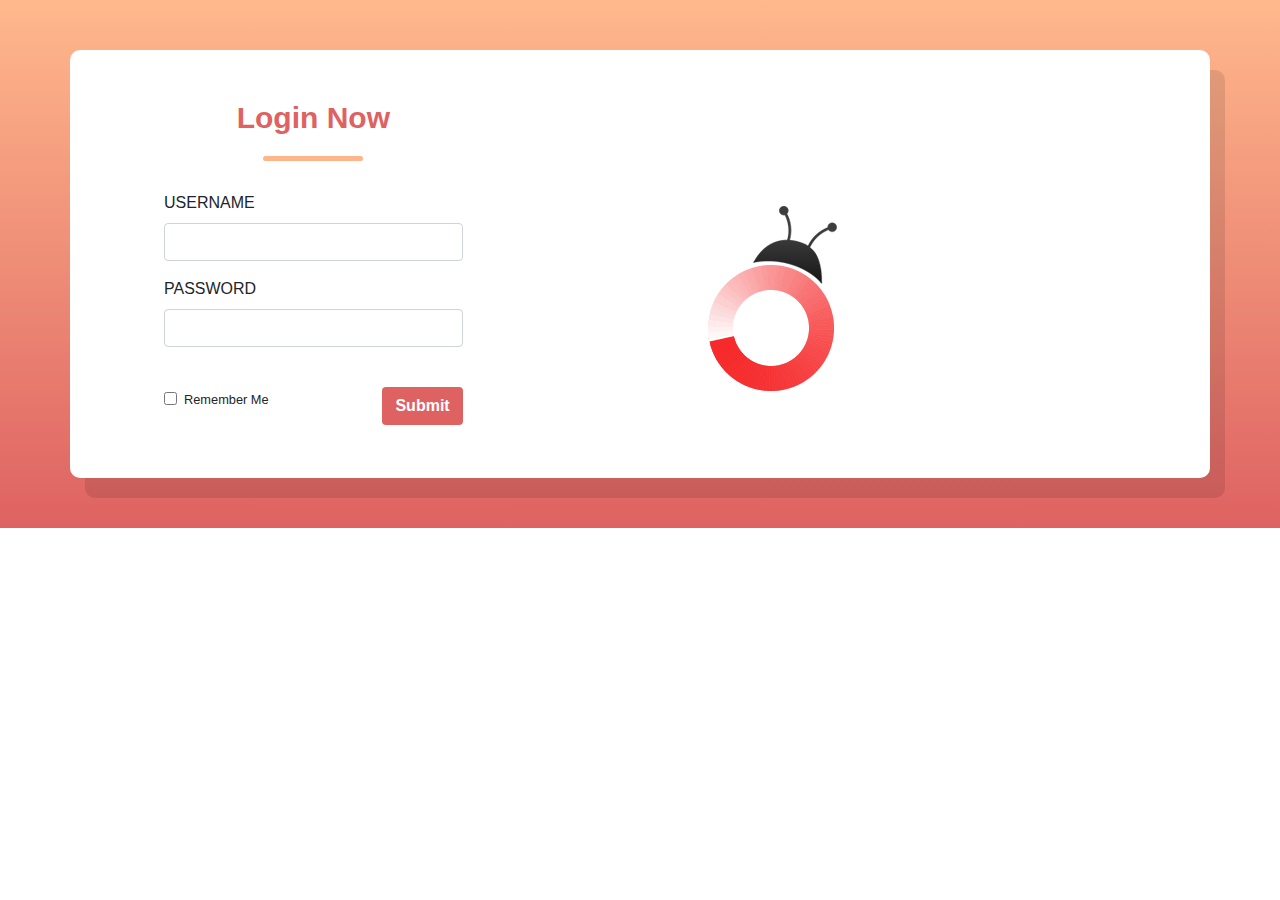
<file: index.html>
<!DOCTYPE html>
<html lang="en">
  <head>
    <meta charset="UTF-8" />
    <meta name="viewport" content="width=device-width, initial-scale=1.0" />
    <title>Login page</title>
    <link
      href="//maxcdn.bootstrapcdn.com/bootstrap/4.0.0/css/bootstrap.min.css"
      rel="stylesheet"
      id="bootstrap-css"
    />
    <script src="//maxcdn.bootstrapcdn.com/bootstrap/4.0.0/js/bootstrap.min.js"></script>
    <script src="//code.jquery.com/jquery-1.11.1.min.js"></script>
    <link rel="stylesheet" href="../css/new.css" />
  </head>
  <body>
    <section class="login-block">
      <div class="container">
        <div class="row" style="padding-left: 5vw;">
          <div class="col-md-4 login-sec">
            <h2 class="text-center">Login Now</h2>
            <form class="login-form">
              <div class="form-group">
                <label for="exampleInputEmail1" class="text-uppercase" 
                  >Username</label
                >
                <input type="text" class="form-control" id="username" placeholder="" />
              </div>
              <div class="form-group">
                <label for="exampleInputPassword1" class="text-uppercase"
                  >Password</label
                >
                <input type="password" class="form-control" id="password" placeholder="" />
              </div>
              <div class="errorMessage" style="color: red;"></div>
              <br>

              <div class="form-check">
                <label class="form-check-label">
                  <input type="checkbox" class="form-check-input" />
                  <small>Remember Me</small>
                </label>
                <button type="button" class="btn btn-login float-right " id="subb">
                  Submit
                </button>
              </div>
            </form>
            <div class="copy-text"><i class="fa fa-heart"></i></div>
          </div>
          <span style="padding-left: 10vw; padding-top: 10vw;">
            <img src="./images/login.gif" alt="Login" />
          </span>
        </div>
      </div>
    </section>
    <script src="./js/index.js"></script>
  </body>
</html>
</file>
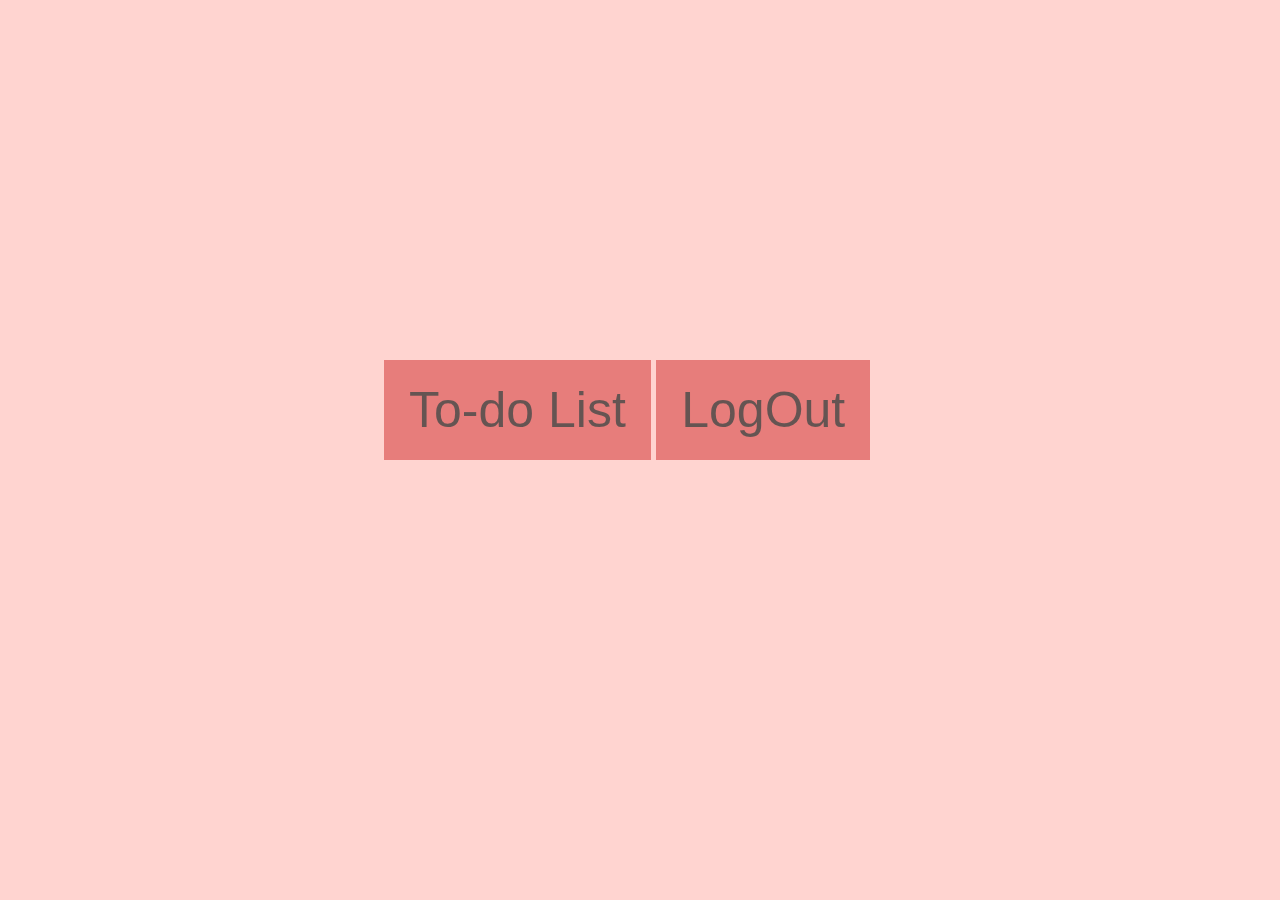
<file: home.html>
<!DOCTYPE html>
<html lang="en">
<head>
    <meta charset="UTF-8">
    <meta name="viewport" content="width=device-width, initial-scale=1.0">
    <title>Home page</title>
    <link
    href="//maxcdn.bootstrapcdn.com/bootstrap/4.0.0/css/bootstrap.min.css"
    rel="stylesheet"
    id="bootstrap-css"
  />
  <script src="//maxcdn.bootstrapcdn.com/bootstrap/4.0.0/js/bootstrap.min.js"></script>
  <script src="//code.jquery.com/jquery-1.11.1.min.js"></script>
  </head>
  <link rel="stylesheet" href="./css/home.css">
<body>
    <div id="header" class="header">
        <ul id="menu">
            <li>
                <a href="to-do.html">To-do List</a>
            </li>            
            <li><a href="index.html">LogOut</a></li>
          </ul>
    </div>
    <script type="text/javascript">
        $(document).ready(function () {
            $("#navBar").css("background","gray");
        });
    </script>
</body>
</html>
</file>
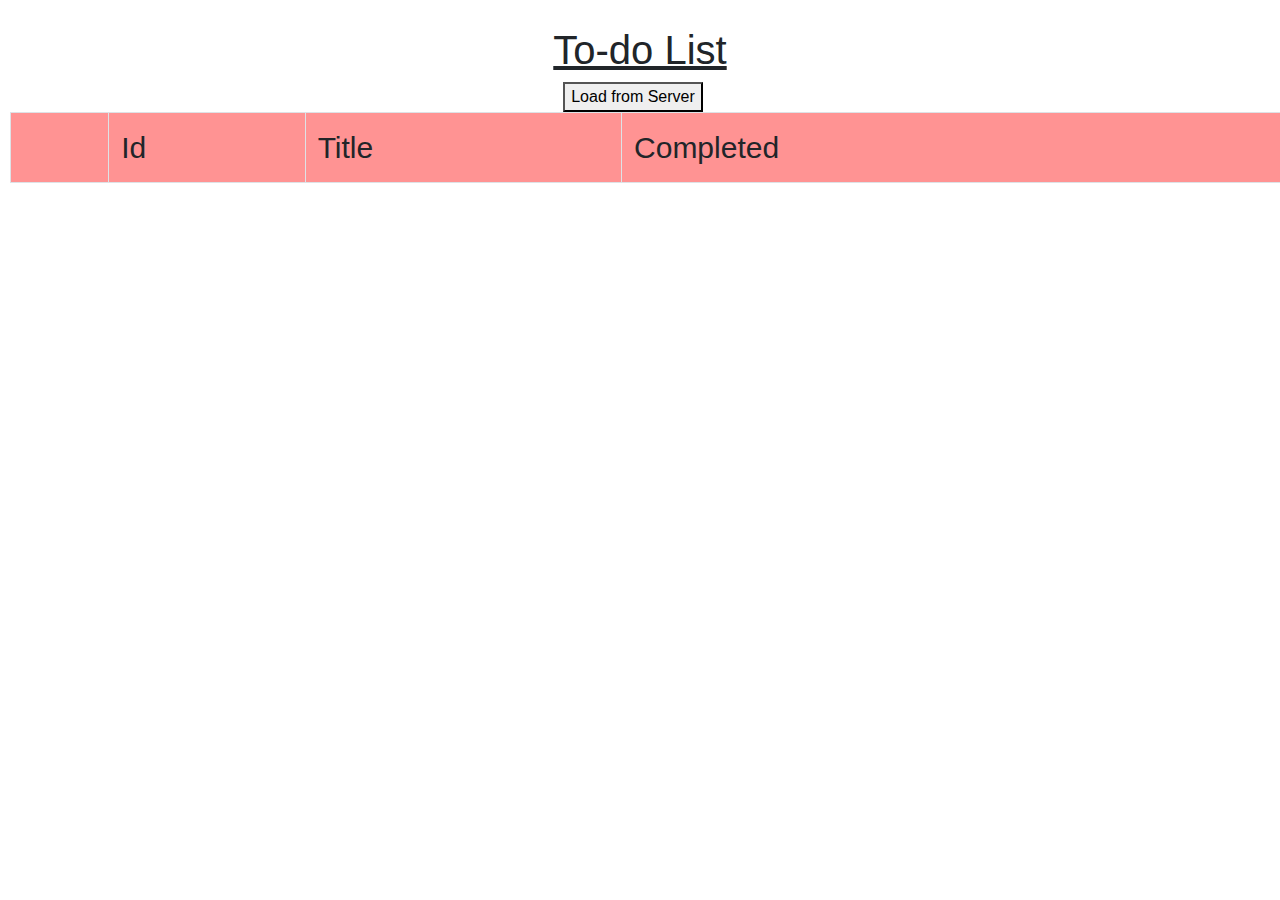
<file: to-do.html>
<!DOCTYPE html>
<html lang="en">
  <head>
    <meta charset="UTF-8" />
    <meta name="viewport" content="width=device-width, initial-scale=1.0" />
    <title>To-do List</title>
    <script src="//code.jquery.com/jquery-1.11.1.min.js"></script>
    <link
      rel="stylesheet"
      href="https://stackpath.bootstrapcdn.com/bootstrap/4.4.1/css/bootstrap.min.css"
      integrity="sha384-Vkoo8x4CGsO3+Hhxv8T/Q5PaXtkKtu6ug5TOeNV6gBiFeWPGFN9MuhOf23Q9Ifjh"
      crossorigin="anonymous"
    />
    <link rel="stylesheet" href="./css/ajax.css" />
  </head>
  <body>
    <h1>To-do List</h1>
    <div id="demo">    
      <button id="dbutn" onclick="ajax();">Load from Server</button>
      <table id="item_list" class="table table-bordered table-striped">
        <tr>
          <!-- <th ></th> -->
          <th id="check"></th>
          <th>Id</th>
          <th>Title</th>
          <th id="comple">Completed</th>
        </tr>
      </table>
    </div>
    <script src="./js/ajax.js"></script>
  </body>
</html>

<!-- <input type="checkbox" style="visibility: hidden;" class="form-check-input" /> -->
</file>
<file: css/new.css>
.login-block{
    background: #DE6262;  /* fallback for old browsers */
background: -webkit-linear-gradient(to bottom, #FFB88C, #DE6262);  /* Chrome 10-25, Safari 5.1-6 */
background: linear-gradient(to bottom, #FFB88C, #DE6262); /* W3C, IE 10+/ Edge, Firefox 16+, Chrome 26+, Opera 12+, Safari 7+ */
float:left;
width:100%;
padding : 50px 0;
}
.banner-sec{background:url(https://static.pexels.com/photos/33972/pexels-photo.jpg)  no-repeat left bottom; background-size:cover; min-height:500px; border-radius: 0 10px 10px 0; padding:0;}
.container{background:#fff; border-radius: 10px; box-shadow:15px 20px 0px rgba(0,0,0,0.1);}
.carousel-inner{border-radius:0 10px 10px 0;}
.carousel-caption{text-align:left; left:5%;}
.login-sec{padding: 50px 30px; position:relative;}
.login-sec .copy-text{position:absolute; width:80%; bottom:20px; font-size:13px; text-align:center;}
.login-sec .copy-text i{color:#FEB58A;}
.login-sec .copy-text a{color:#E36262;}
.login-sec h2{margin-bottom:30px; font-weight:800; font-size:30px; color: #DE6262;}
.login-sec h2:after{content:" "; width:100px; height:5px; background:#FEB58A; display:block; margin-top:20px; border-radius:3px; margin-left:auto;margin-right:auto}
.btn-login{background: #DE6262; color:#fff; font-weight:600;}
.banner-text{width:70%; position:absolute; bottom:40px; padding-left:20px;}
.banner-text h2{color:#fff; font-weight:600;}
.banner-text h2:after{content:" "; width:100px; height:5px; background:#FFF; display:block; margin-top:20px; border-radius:3px;}
.banner-text p{color:#fff;}
</file>
<file: css/home.css>
/*Strip the ul of padding and list styling */
body {
  background-color: rgb(255, 212, 208);
}
.header {
  padding-left: 30vw;
  padding-top: 40vh;
}
ul {
  list-style-type: none;
  margin: 0;
  padding: 0;
  position: absolute;
}

/* Creates a horizontal list with spacing*/

li {
  display: inline-block;
  /* float: right; */
  margin-right: 1px;
}

/*Style for menu links */

li a {
  display: block;
  min-width: 200px;
  height: 100px;
  text-align: center;
  padding: 25px;
  line-height: 50px;
  font-family: "Trebuchet MS", "Lucida Sans Unicode", "Lucida Grande",
    "Lucida Sans", Arial, sans-serif;
  color: black;
  background: #d84444;
  opacity: 0.6;
  text-decoration: none;
  font-size: 50px;
  font-weight: 200;
}

/* Hover State for top level links*/

li:hover a {
  background: #e40303;
  text-decoration: none;
  border: grey 2px solid;
  border-radius: 5px;
  color: white;
}

/* Style for dropdown links*/

li:hover ul a {
  background: #f3f3f3;
  color: #2f3036;
  height: 80px;
  line-height: 40px;
  padding-top: 15px;
  margin-left: 5px;
}

/* Hover state for dropdown links */
li:hover ul a:hover {
  background: red;
  color: #fff;
}

/*Hide dropdown links until they are need */
li ul {
  display: none;
}

/*Make dropdown links vertical */

li ul li {
  display: block;
  float: none;
}

/*Prevent text wrapping */
li ul li a {
  width: auto;
  min-width: 100px;
  padding: 0 20px;
}

/*Display the dropdown on hover */
ul li a:hover + .hidden,
.hidden:hover {
  display: block;
}
</file>
<file: css/ajax.css>
h1{
    text-align: center;
    padding-top: 2vw;
    text-decoration: underline;
}

.tbl{
    box-sizing: border-box;
    text-align: center;
    background-color: rgb(254, 255, 208);  
    border: 1px solid black; 
    margin: 10px;
}
#dbutn{
    margin-left: 44vw;
}
.heading{
    background-color: rgb(255, 218, 218);
    font-size: 50px;
    font-weight: bold;
    padding: 20px;
}
.btnd{
    background-color: chartreuse;
    font-size: 20px;
    padding: 10px;
    margin-bottom: 5px;
    transition: .5s;
}
.btnd:hover{
    transform: scale(1.2);
    background-color: red;
}
.table {
    width: 100%;   
    
        
  }
  
.table, th, tr,td {
    border: 1px solid black;
    text-align: left;
    font-weight: bold;
    height: 50px;
    padding: 15px;
    padding-top: 0;    
    border-collapse: collapse;
    margin:10px;
    margin-top: 0;
    
}


th{
    font-weight: 200;
    font-size: 30px;
    background-color: rgb(255, 147, 147);
}
</file>
